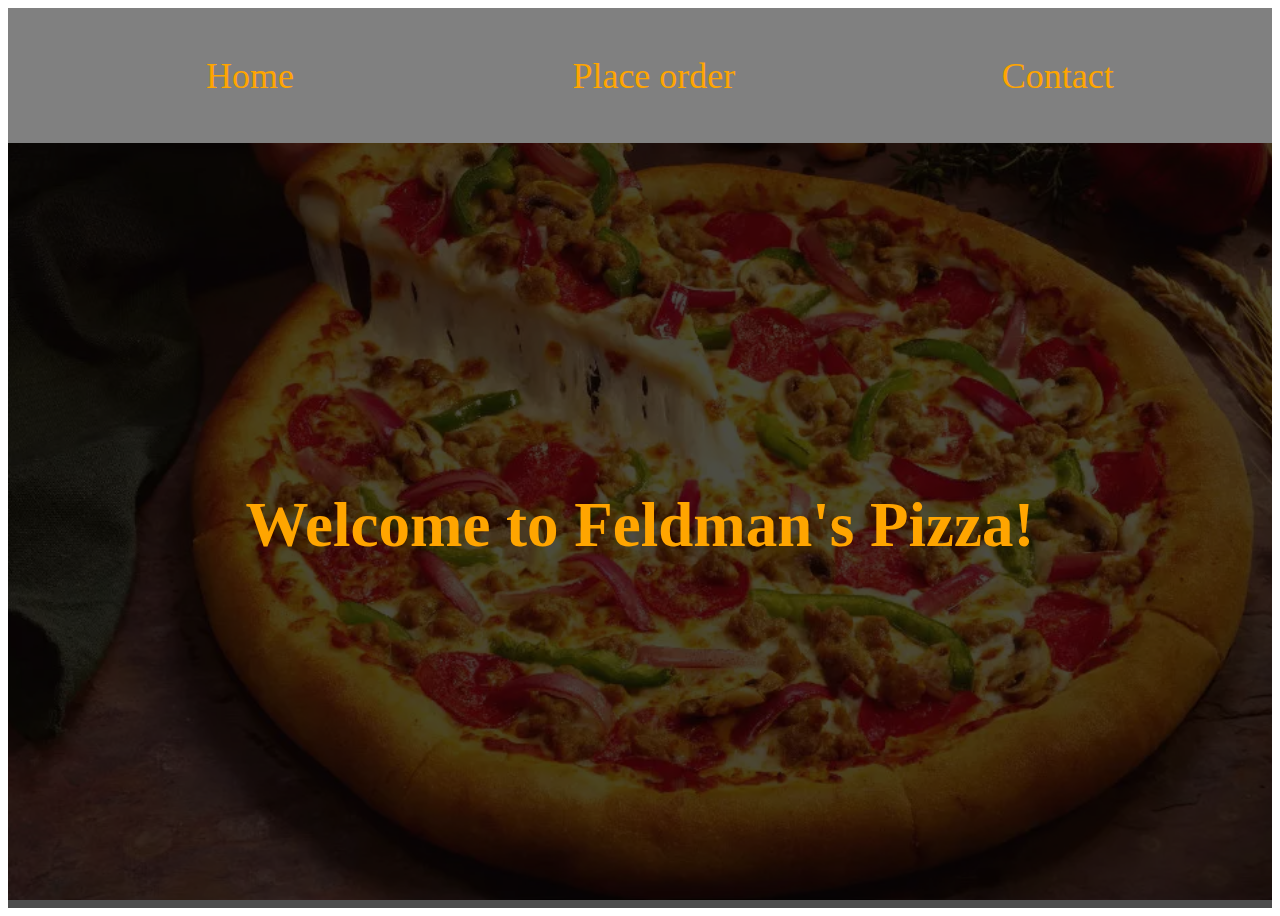
<file: index.html>
<!doctype html>
<html lang="en">
    <head>
        <meta charset="utf-8">
        <meta name="viewport" content="width=device-width, initial-scale=1">
        <meta name="description" content="This is main pizza site">
        <title>Feldman's Pizza</title>
        <meta name="robots" content="noindex, nofollow">
        <link rel="stylesheet" href="./css/style.css">
        <script src="./js/class-js.js"></script>
    </head>
    <body>
      <header>
        <nav>
            <menu>
                <li><a href="#">Home</a></li>
                <li><a href="./order.html">Place order</a></li>
                <li><a href="#" onclick="alertUser('Our phone: 705-123-4567')">Contact</a></li>
            </menu>
        </nav>
      </header>
        <main>
            <section class="greetings">
                <div>
                  <h1>Welcome to Feldman's Pizza!</h1>
                </div>
            </section>
        </main>
    </body>
</html>
</file>
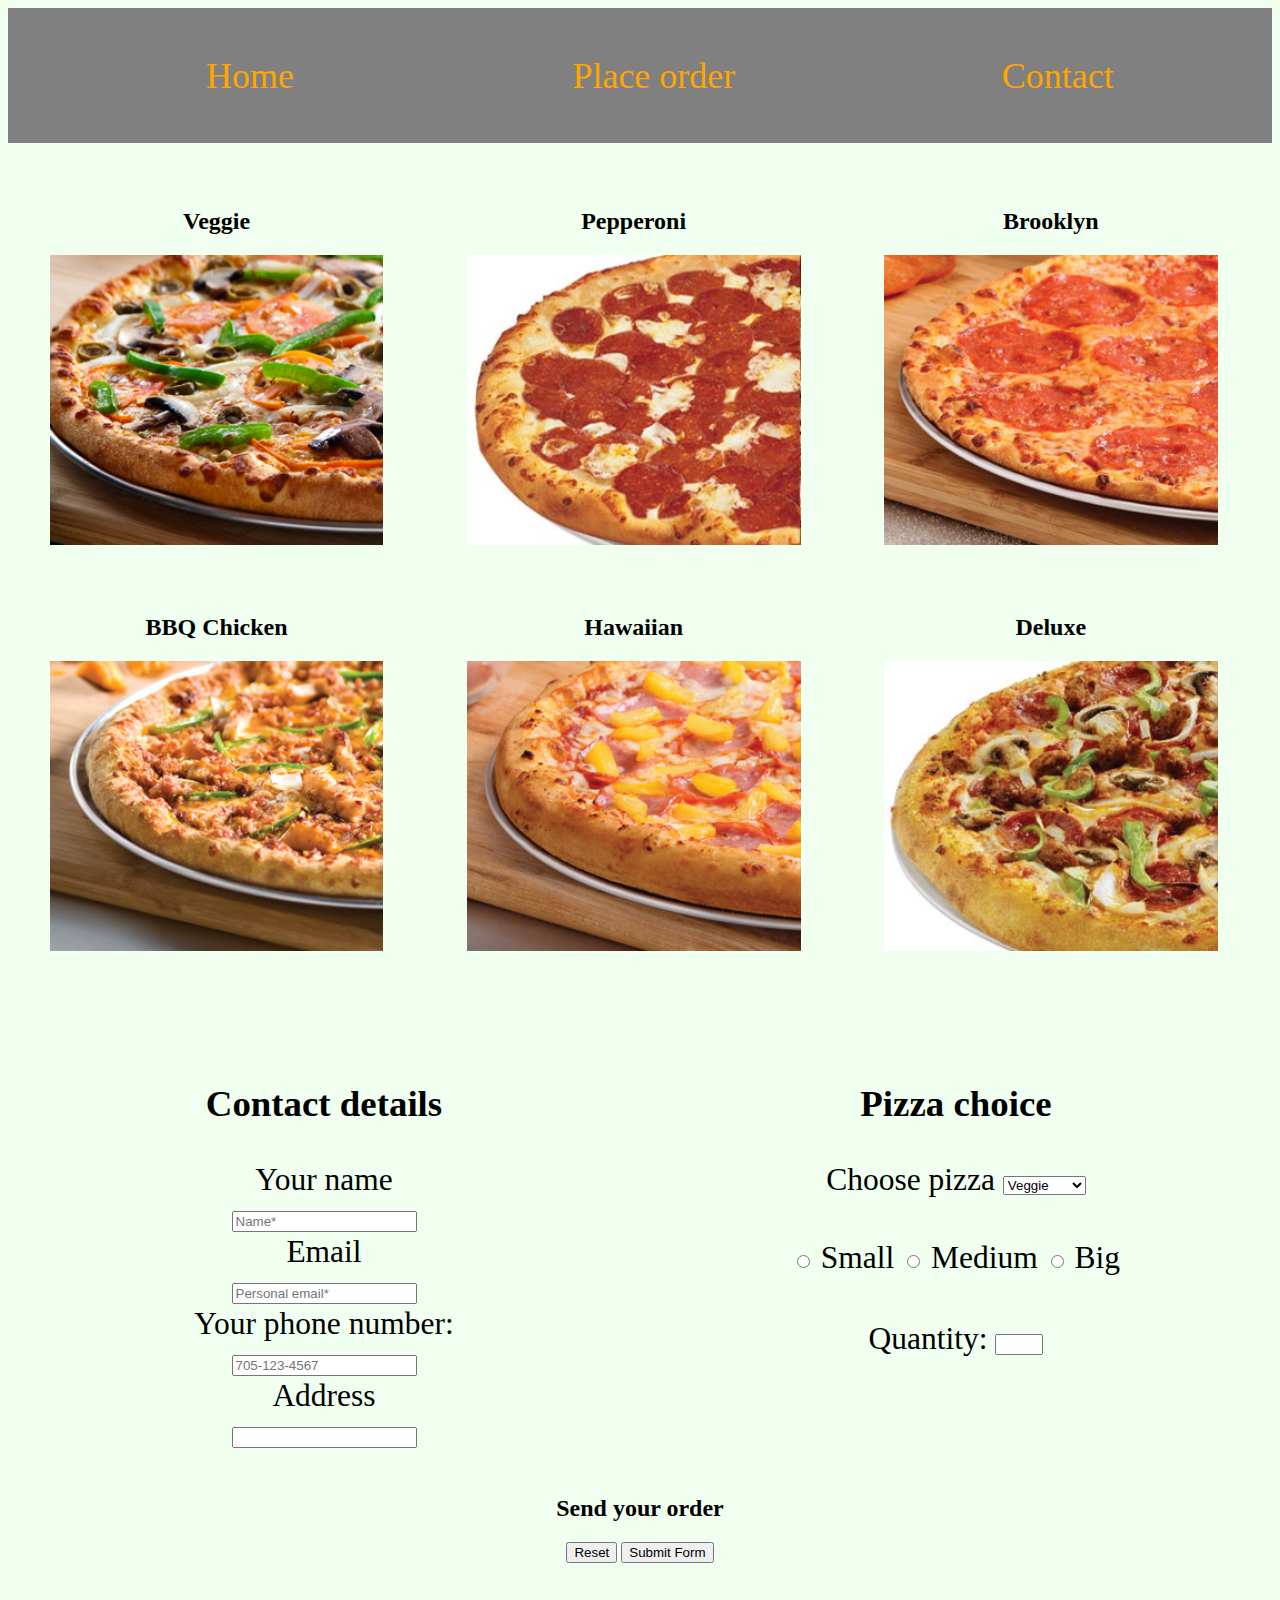
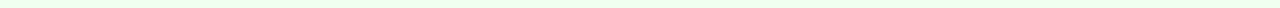
<file: order.html>
<!DOCTYPE html>
<html lang="en">
    <head>
        <meta charset="utf-8">
        <meta name="viewport" content="width=device-width, initial-scale=1">
        <meta name="description" content="This is the order page of our pizzeria">
        <title>Order a Pizza</title>
        <meta name="robots" content="noindex, no follow">
        <link rel="stylesheet" href="./css/style2.css">
        <script src="./js/class-js.js"></script>
    </head>
    <body>
      <header>
        <nav>
            <menu>
                <li><a href="./index.html">Home</a></li>
                <li><a href="#">Place order</a></li>
                <li><a href="#" onclick="alertUser('Our phone: 705-123-4567')">Contact</a></li>
            </menu>
        </nav>
      </header>
        <section class="row_1">
          <div>
            <h2>Veggie</h2>
            <img src="./img/veggie.jpg" alt="veggie pizza">
          </div>
          <div>
            <h2>Pepperoni</h2>
            <img src="./img/pepperoni.jpg" alt="pepperoni pizza">
          </div>
          <div>
            <h2>Brooklyn</h2>
            <img src="./img/brooklyn.jpg" alt="brooklyn pizza">
          </div>
        </section>
        <section class="row_2">
          <div>
            <h2>BBQ Chicken</h2>
            <img src="./img/bbq.jpg" alt="bbq pizza">
          </div>
          <div>
            <h2>Hawaiian</h2>
            <img src="./img/hawaiian.jpg" alt="hawaiian pizza">
          </div>
          <div>
            <h2>Deluxe</h2>
            <img src="./img/deluxe.jpg" alt="deluxe pizza">
          </div>
        </section>
        <form>
        <section class="details">
          <div>
              <h3>Contact details</h3>
              <label>Your name</label>
              <br>
              <input type="text" name="name" placeholder="Name*" required>
              <br>
              <label>Email</label>
              <br>
              <input type="email" name="email" placeholder="Personal email*" required>
              <br>
              <label for="telephone">Your phone number:</label>
              <br>
              <input type="tel" id="telephone" name="telephone" 
              pattern="[0-9]{3}-[0-9]{3}-[0-9]{4}" placeholder="705-123-4567" required>
              <br>
              <label>Address</label>
              <br>
              <input type="text">
          </div>
          <div>
              <h3>Pizza choice</h3>
              <label for="pizza">Choose pizza</label>
              <select class="select" id="pizza" name="pizzas">
                <option value="veggie">Veggie</option>
                <option value="pepperoni">Pepperoni</option>
                <option value="brooklyn">Brooklyn</option>
                <option value="BBQ">BBQ</option>
                <option value="hawaiian">Hawaiian</option>
                <option value="Deluxe">Deluxe</option>
              </select>
              <br>
              <input type="radio" id="small" name="size" value="1" required>
              <label for="small">Small</label>
              <input type="radio" id="medium" name="size" value="2">
              <label for="medium">Medium</label>
              <input type="radio" id="big" name="size" value="3">
              <label for="big">Big</label>
              <br>
              <div class="quantity">
                <label for="quantity">Quantity:</label>
                <input type="number" id="quantity" name="quantity" min="1" max="4" required>
              </div>
        
          </div>
      </section>
      <section class="send">
        <h2>Send your order</h2>
        <input type="reset">
        <input type="submit" value="Submit Form">
      </section>
    </form>
    </body>
</html>
</file>
<file: css/style.css>
header{
    width: auto;
    height: 15vh;
    display: grid;
    align-items: center;
    background-color: gray;
  }
  
  header>nav>menu{
    display: grid;
    list-style: none;
    text-align: center;
    align-items: center;
    grid-template-columns: repeat(3, 33%);
  }
  header>nav>menu>li>a{
    color: orange;
    text-decoration: none;
  }
p,a,li,figcaption{
    font-size: 4vh;
  }
.greetings{
    color:white;
    height: 85vh;
    background-image: url("../img/back.webp");
    background-size: cover;
    background-attachment: fixed;
    
}
.greetings div{
    display: flex;
    align-items: center;
    justify-content: center;
    background: rgba(0,0,0,.7);
    height: 100%;
}
.greetings div h1{
    font-size: 7vh;
    text-align: center;
    color:orange;
}
</file>
<file: css/style2.css>
header{
  width: auto;
  height: 15vh;
  display: grid;
  align-items: center;
  background-color: gray;
}

header>nav>menu{
  display: grid;
  list-style: none;
  text-align: center;
  align-items: center;
  grid-template-columns: repeat(3, 33%);
}
header>nav>menu>li>a{
  color: orange;
  text-decoration: none;
}
p,a,li,figcaption{
    font-size: 4vh;
}
.row_1 {
    display:grid;
    grid-template-columns: repeat(3, 33%);
    text-align: center;
    margin-top: 5vh;
}
.row_2 {
  display:grid;
  grid-template-columns: repeat(3, 33%);
  text-align: center;
  margin-top: 5vh;
}

body > section > div > img{
  width: 80%;
  height: auto;
}
.details{
  display:grid;
  grid-template-columns: repeat(2, 50%);
  text-align: center;
  margin-top: 10vh;
  margin-bottom: 5vh;
  font-size: 3.5vh;
}
body{
  background-color:honeydew;
}
.send{
  text-align: center;
  margin-bottom: 5vh;
}
.select{
  margin-bottom: 5vh;
}
.quantity{
  margin-top: 5vh;
  margin-bottom: 5vh;
}
</file>
